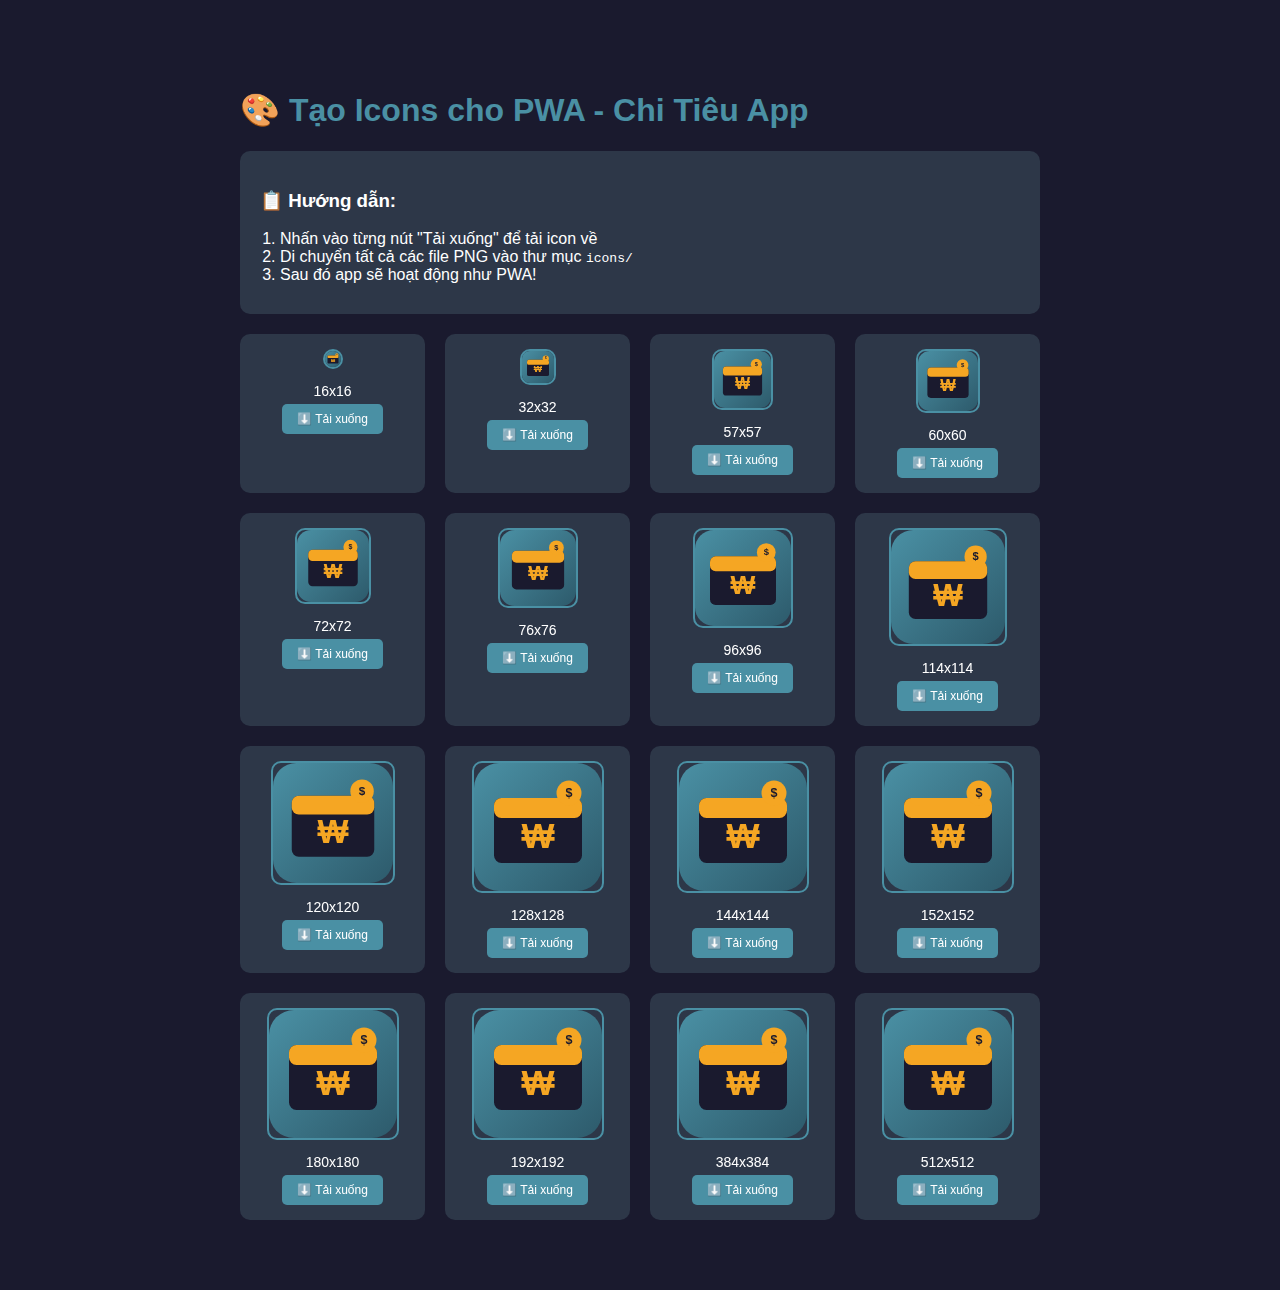
<file: icons/generate-icons.html>
<!DOCTYPE html>
<html lang="vi">
<head>
    <meta charset="UTF-8">
    <title>Tạo Icons cho PWA</title>
    <style>
        body {
            font-family: Arial, sans-serif;
            max-width: 800px;
            margin: 50px auto;
            padding: 20px;
            background: #1a1a2e;
            color: #fff;
        }
        h1 { color: #4a90a4; }
        .icon-grid {
            display: grid;
            grid-template-columns: repeat(auto-fill, minmax(150px, 1fr));
            gap: 20px;
            margin-top: 20px;
        }
        .icon-item {
            background: #2d3748;
            padding: 15px;
            border-radius: 10px;
            text-align: center;
        }
        .icon-item canvas {
            border: 2px solid #4a90a4;
            border-radius: 10px;
        }
        .icon-item p {
            margin: 10px 0 5px;
            font-size: 14px;
        }
        .icon-item a {
            display: inline-block;
            padding: 8px 15px;
            background: #4a90a4;
            color: #fff;
            text-decoration: none;
            border-radius: 5px;
            font-size: 12px;
        }
        .icon-item a:hover {
            background: #3d7a8c;
        }
        .instructions {
            background: #2d3748;
            padding: 20px;
            border-radius: 10px;
            margin-bottom: 20px;
        }
        .instructions ol {
            margin: 10px 0;
            padding-left: 20px;
        }
    </style>
</head>
<body>
    <h1>🎨 Tạo Icons cho PWA - Chi Tiêu App</h1>
    
    <div class="instructions">
        <h3>📋 Hướng dẫn:</h3>
        <ol>
            <li>Nhấn vào từng nút "Tải xuống" để tải icon về</li>
            <li>Di chuyển tất cả các file PNG vào thư mục <code>icons/</code></li>
            <li>Sau đó app sẽ hoạt động như PWA!</li>
        </ol>
    </div>
    
    <div id="icon-grid" class="icon-grid"></div>

    <script>
        const sizes = [16, 32, 57, 60, 72, 76, 96, 114, 120, 128, 144, 152, 180, 192, 384, 512];
        
        // SVG icon content
        const svgContent = `<svg xmlns="http://www.w3.org/2000/svg" viewBox="0 0 512 512">
            <defs>
                <linearGradient id="bg" x1="0%" y1="0%" x2="100%" y2="100%">
                    <stop offset="0%" style="stop-color:#4a90a4"/>
                    <stop offset="100%" style="stop-color:#2d5a6b"/>
                </linearGradient>
            </defs>
            <rect width="512" height="512" rx="100" fill="url(#bg)"/>
            <rect x="80" y="140" width="352" height="260" rx="30" fill="#1a1a2e"/>
            <rect x="80" y="140" width="352" height="80" rx="30" fill="#f5a623"/>
            <text x="256" y="340" font-family="Arial, sans-serif" font-size="140" font-weight="bold" fill="#f5a623" text-anchor="middle">₩</text>
            <circle cx="380" cy="120" r="50" fill="#f5a623"/>
            <text x="380" y="135" font-family="Arial, sans-serif" font-size="50" font-weight="bold" fill="#1a1a2e" text-anchor="middle">$</text>
        </svg>`;
        
        const grid = document.getElementById('icon-grid');
        
        sizes.forEach(size => {
            const item = document.createElement('div');
            item.className = 'icon-item';
            
            const canvas = document.createElement('canvas');
            canvas.width = Math.min(size, 128);
            canvas.height = Math.min(size, 128);
            
            const img = new Image();
            const blob = new Blob([svgContent], {type: 'image/svg+xml'});
            const url = URL.createObjectURL(blob);
            
            img.onload = function() {
                const ctx = canvas.getContext('2d');
                ctx.drawImage(img, 0, 0, canvas.width, canvas.height);
                URL.revokeObjectURL(url);
                
                // Create download link with full size
                const fullCanvas = document.createElement('canvas');
                fullCanvas.width = size;
                fullCanvas.height = size;
                const fullCtx = fullCanvas.getContext('2d');
                fullCtx.drawImage(img, 0, 0, size, size);
                
                const link = document.createElement('a');
                link.href = fullCanvas.toDataURL('image/png');
                link.download = `icon-${size}x${size}.png`;
                link.textContent = '⬇️ Tải xuống';
                
                const p = document.createElement('p');
                p.textContent = `${size}x${size}`;
                
                item.appendChild(canvas);
                item.appendChild(p);
                item.appendChild(link);
            };
            
            img.src = url;
            grid.appendChild(item);
        });
    </script>
</body>
</html>
</file>
